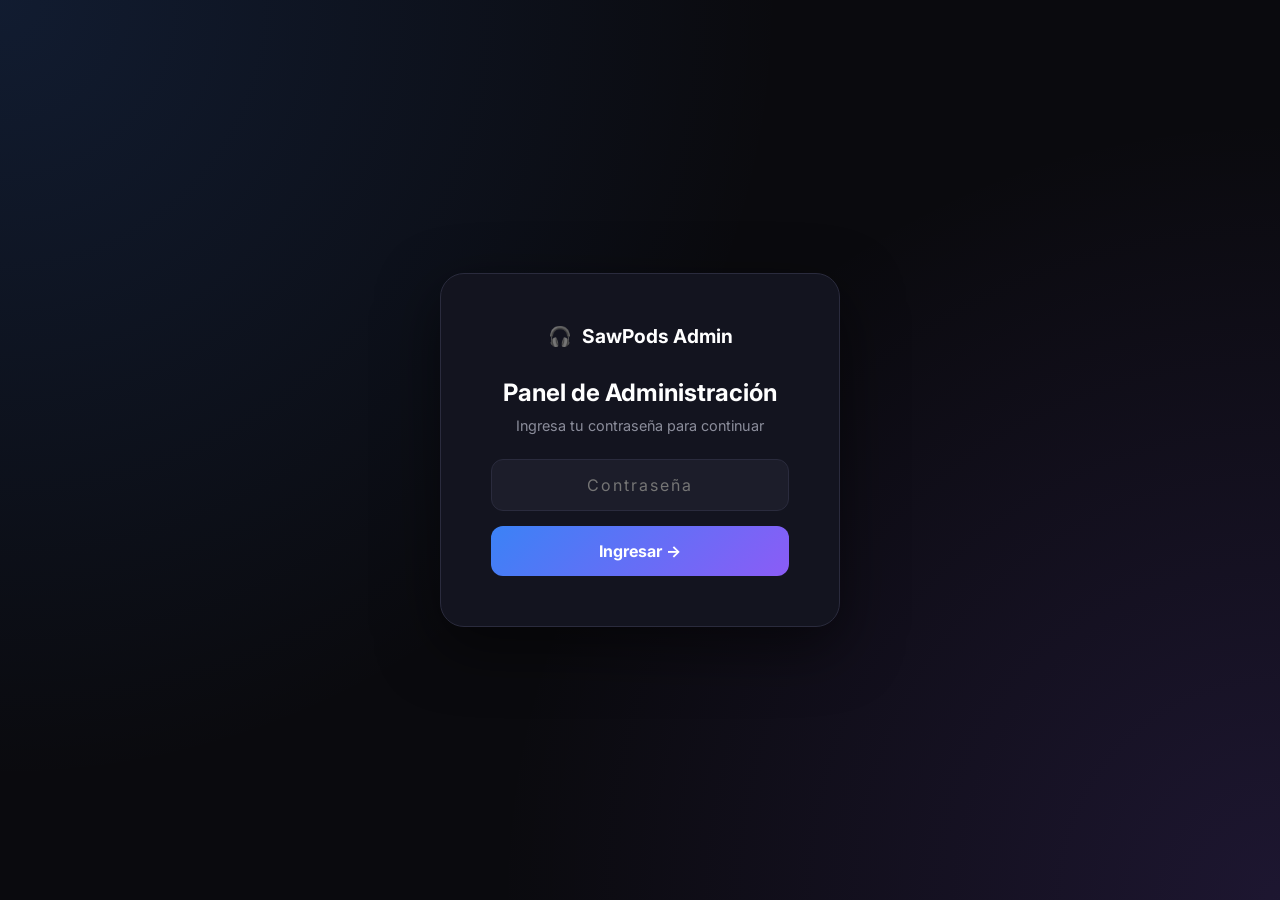
<file: admin.html>
<!DOCTYPE html>
<html lang="es">
<head>
    <meta charset="UTF-8">
    <meta name="viewport" content="width=device-width, initial-scale=1.0">
    <title>Panel de Administración - SawPods</title>
    <link rel="stylesheet" href="admin.css">
    <link href="https://fonts.googleapis.com/css2?family=Inter:wght@300;400;500;600;700;800&display=swap" rel="stylesheet">
</head>
<body>

    <div id="login-screen" class="login-screen">
        <div class="login-box">
            <div class="logo">
                <span class="logo-icon">🎧</span>
                <span class="logo-text">SawPods Admin</span>
            </div>
            <h2>Panel de Administración</h2>
            <p>Ingresa tu contraseña para continuar</p>
            <input type="password" id="admin-password" placeholder="Contraseña" onkeypress="if(event.key==='Enter') loginAdmin()">
            <button onclick="loginAdmin()">Ingresar →</button>
        </div>
    </div>

    <div id="admin-panel" class="admin-panel" style="display: none;">
        
        <header class="admin-header">
            <div class="logo">
                <span class="logo-icon">🎧</span>
                <span class="logo-text">SawPods · Panel de Pedidos</span>
            </div>
            <div class="admin-actions">
                <a href="index.html" class="btn-back">← Ver sitio</a>
                <button class="btn-logout" onclick="logoutAdmin()">Cerrar sesión</button>
            </div>
        </header>

        <section class="stats-grid">
            <div class="stat-card">
                <span class="stat-icon">📦</span>
                <div>
                    <p>Total de Pedidos</p>
                    <h3 id="stat-total">0</h3>
                </div>
            </div>
            <div class="stat-card">
                <span class="stat-icon">⏳</span>
                <div>
                    <p>Pendientes</p>
                    <h3 id="stat-pendientes">0</h3>
                </div>
            </div>
            <div class="stat-card">
                <span class="stat-icon">🚚</span>
                <div>
                    <p>Enviados</p>
                    <h3 id="stat-enviados">0</h3>
                </div>
            </div>
            <div class="stat-card">
                <span class="stat-icon">💰</span>
                <div>
                    <p>Ingresos Estimados</p>
                    <h3 id="stat-ingresos">0 Bs</h3>
                </div>
            </div>
        </section>

        <section class="filters-section">
            <div class="filters">
                <button class="filter-btn active" onclick="filtrarPedidos('Todos', this)">Todos</button>
                <button class="filter-btn" onclick="filtrarPedidos('Pendiente', this)">⏳ Pendientes</button>
                <button class="filter-btn" onclick="filtrarPedidos('Confirmado', this)">✅ Confirmados</button>
                <button class="filter-btn" onclick="filtrarPedidos('Enviado', this)">🚚 Enviados</button>
                <button class="filter-btn" onclick="filtrarPedidos('Entregado', this)">🎉 Entregados</button>
                <button class="filter-btn" onclick="filtrarPedidos('Cancelado', this)">❌ Cancelados</button>
            </div>
            <button class="btn-danger" onclick="borrarTodosLosPedidos()">🗑️ Borrar todos</button>
        </section>

        <section class="table-section">
            <table class="pedidos-table">
                <thead>
                    <tr>
                        <th>ID Pedido</th>
                        <th>Fecha</th>
                        <th>Cliente</th>
                        <th>Teléfono</th>
                        <th>Producto</th>
                        <th>Pago</th>
                        <th>Estado</th>
                        <th>Acciones</th>
                    </tr>
                </thead>
                <tbody id="tabla-pedidos"></tbody>
            </table>
            <div id="sin-pedidos" class="sin-pedidos" style="display: none;">
                <span>📭</span>
                <p>No hay pedidos registrados todavía.</p>
            </div>
        </section>
    </div>

    <div id="modal-detalle" class="modal" style="display: none;">
        <div class="modal-content">
            <span class="close-modal" onclick="cerrarModal()">&times;</span>
            <h2 id="modal-titulo">Detalle del Pedido</h2>
            <div id="modal-body"></div>
        </div>
    </div>

    <script src="admin.js"></script>
</body>
</html>
</file>
<file: admin.css>
/* ================= VARIABLES ================= */
:root {
    --bg-dark: #0a0a0e;
    --bg-card: #13141f;
    --bg-input: #1c1d2a;
    --text-main: #ffffff;
    --text-muted: #8b8d9b;
    --primary-blue: #3b82f6;
    --primary-purple: #8b5cf6;
    --border-color: #2a2b3d;
    --gradient: linear-gradient(135deg, #3b82f6 0%, #8b5cf6 100%);
    --green: #10b981;
    --yellow: #f59e0b;
    --red: #ef4444;
    --purple: #8b5cf6;
}

* { margin: 0; padding: 0; box-sizing: border-box; font-family: 'Inter', sans-serif; }
body { background-color: var(--bg-dark); color: var(--text-main); min-height: 100vh; }

/* ================= LOGIN ================= */
.login-screen {
    display: flex;
    align-items: center;
    justify-content: center;
    min-height: 100vh;
    background: radial-gradient(circle at top left, rgba(59, 130, 246, 0.15), transparent 50%),
                radial-gradient(circle at bottom right, rgba(139, 92, 246, 0.15), transparent 50%);
}

.login-box {
    background: var(--bg-card);
    border: 1px solid var(--border-color);
    padding: 50px;
    border-radius: 24px;
    width: 400px;
    text-align: center;
    box-shadow: 0 20px 60px rgba(0, 0, 0, 0.5);
}

.login-box .logo {
    display: inline-flex;
    align-items: center;
    gap: 10px;
    font-size: 1.2rem;
    font-weight: 700;
    margin-bottom: 30px;
}

.login-box h2 { margin-bottom: 10px; font-size: 1.5rem; }
.login-box p { color: var(--text-muted); margin-bottom: 25px; font-size: 0.9rem; }

.login-box input {
    width: 100%;
    background: var(--bg-input);
    border: 1px solid var(--border-color);
    color: white;
    padding: 15px;
    border-radius: 12px;
    font-size: 1rem;
    margin-bottom: 15px;
    outline: none;
    text-align: center;
    letter-spacing: 2px;
}

.login-box input:focus { border-color: var(--primary-blue); }

.login-box button {
    width: 100%;
    background: var(--gradient);
    color: white;
    border: none;
    padding: 15px;
    border-radius: 12px;
    font-weight: 700;
    font-size: 1rem;
    cursor: pointer;
    transition: opacity 0.3s;
}

.login-box button:hover { opacity: 0.9; }

/* ================= PANEL ================= */
.admin-panel { padding: 0 5% 60px; }

.admin-header {
    display: flex;
    justify-content: space-between;
    align-items: center;
    padding: 25px 0;
    border-bottom: 1px solid var(--border-color);
    margin-bottom: 40px;
    position: sticky;
    top: 0;
    background: var(--bg-dark);
    z-index: 100;
}

.admin-header .logo {
    display: flex;
    align-items: center;
    gap: 10px;
    font-size: 1.1rem;
    font-weight: 700;
}

.admin-actions { display: flex; gap: 15px; align-items: center; }

.btn-back {
    color: var(--text-muted);
    text-decoration: none;
    font-size: 0.9rem;
    transition: color 0.3s;
}

.btn-back:hover { color: var(--text-main); }

.btn-logout {
    background: transparent;
    border: 1px solid var(--red);
    color: var(--red);
    padding: 8px 16px;
    border-radius: 8px;
    cursor: pointer;
    font-size: 0.85rem;
    transition: all 0.3s;
}

.btn-logout:hover { background: var(--red); color: white; }

/* ================= ESTADÍSTICAS ================= */
.stats-grid {
    display: grid;
    grid-template-columns: repeat(auto-fit, minmax(200px, 1fr));
    gap: 20px;
    margin-bottom: 40px;
}

.stat-card {
    background: var(--bg-card);
    border: 1px solid var(--border-color);
    padding: 25px;
    border-radius: 16px;
    display: flex;
    align-items: center;
    gap: 20px;
    transition: transform 0.3s;
}

.stat-card:hover { transform: translateY(-3px); border-color: var(--primary-blue); }
.stat-icon { font-size: 2.5rem; }
.stat-card p { color: var(--text-muted); font-size: 0.85rem; margin-bottom: 5px; }
.stat-card h3 { font-size: 1.8rem; font-weight: 800; }

/* ================= FILTROS ================= */
.filters-section {
    display: flex;
    justify-content: space-between;
    align-items: center;
    margin-bottom: 25px;
    flex-wrap: wrap;
    gap: 15px;
}

.filters { display: flex; gap: 10px; flex-wrap: wrap; }

.filter-btn {
    background: var(--bg-card);
    border: 1px solid var(--border-color);
    color: var(--text-muted);
    padding: 8px 16px;
    border-radius: 50px;
    font-size: 0.85rem;
    cursor: pointer;
    transition: all 0.3s;
}

.filter-btn.active, .filter-btn:hover {
    background: var(--primary-blue);
    color: white;
    border-color: var(--primary-blue);
}

.btn-danger {
    background: transparent;
    border: 1px solid var(--red);
    color: var(--red);
    padding: 8px 16px;
    border-radius: 8px;
    cursor: pointer;
    font-size: 0.85rem;
    transition: all 0.3s;
}

.btn-danger:hover { background: var(--red); color: white; }

/* ================= TABLA ================= */
.table-section {
    background: var(--bg-card);
    border: 1px solid var(--border-color);
    border-radius: 16px;
    overflow: hidden;
}

.pedidos-table {
    width: 100%;
    border-collapse: collapse;
}

.pedidos-table thead { background: var(--bg-input); }

.pedidos-table th {
    padding: 15px;
    text-align: left;
    font-size: 0.75rem;
    font-weight: 700;
    letter-spacing: 1px;
    color: var(--text-muted);
    text-transform: uppercase;
}

.pedidos-table td {
    padding: 15px;
    border-top: 1px solid var(--border-color);
    font-size: 0.9rem;
}

.pedidos-table tbody tr:hover { background: rgba(59, 130, 246, 0.05); }

.pedido-id { font-family: monospace; font-weight: 700; color: var(--primary-blue); }
.pedido-producto { font-weight: 600; }

.estado-badge {
    display: inline-block;
    padding: 4px 12px;
    border-radius: 50px;
    font-size: 0.75rem;
    font-weight: 700;
}

.estado-pendiente { background: rgba(245, 158, 11, 0.15); color: var(--yellow); }
.estado-confirmado { background: rgba(59, 130, 246, 0.15); color: var(--primary-blue); }
.estado-enviado { background: rgba(139, 92, 246, 0.15); color: var(--purple); }
.estado-entregado { background: rgba(16, 185, 129, 0.15); color: var(--green); }
.estado-cancelado { background: rgba(239, 68, 68, 0.15); color: var(--red); }

.acciones { display: flex; gap: 8px; }

.btn-action {
    background: transparent;
    border: 1px solid var(--border-color);
    color: var(--text-muted);
    padding: 5px 10px;
    border-radius: 6px;
    cursor: pointer;
    font-size: 0.75rem;
    transition: all 0.3s;
}

.btn-action:hover { border-color: var(--primary-blue); color: var(--primary-blue); }
.btn-action.eliminar:hover { border-color: var(--red); color: var(--red); }

.sin-pedidos {
    text-align: center;
    padding: 60px 20px;
    color: var(--text-muted);
}

.sin-pedidos span { font-size: 4rem; display: block; margin-bottom: 15px; }

/* ================= MODAL ================= */
.modal {
    position: fixed;
    top: 0; left: 0;
    width: 100%; height: 100%;
    background: rgba(0, 0, 0, 0.8);
    display: flex;
    align-items: center;
    justify-content: center;
    z-index: 1000;
    padding: 20px;
}

.modal-content {
    background: var(--bg-card);
    border: 1px solid var(--border-color);
    border-radius: 20px;
    padding: 40px;
    max-width: 500px;
    width: 100%;
    position: relative;
    max-height: 90vh;
    overflow-y: auto;
}

.close-modal {
    position: absolute;
    top: 15px; right: 20px;
    font-size: 2rem;
    cursor: pointer;
    color: var(--text-muted);
    line-height: 1;
}

.close-modal:hover { color: var(--text-main); }

.modal-content h2 {
    margin-bottom: 25px;
    color: var(--primary-blue);
    font-size: 1.3rem;
}

.modal-row {
    display: flex;
    justify-content: space-between;
    padding: 12px 0;
    border-bottom: 1px solid var(--border-color);
    font-size: 0.9rem;
}

.modal-row:last-child { border-bottom: none; }
.modal-row strong { color: var(--text-muted); font-weight: 500; }
.modal-row span { color: var(--text-main); text-align: right; font-weight: 600; }

/* ================= RESPONSIVE ================= */
@media (max-width: 900px) {
    .admin-header { flex-direction: column; gap: 15px; align-items: flex-start; }
    .admin-actions { width: 100%; justify-content: space-between; }
    .table-section { overflow-x: auto; }
    .pedidos-table { min-width: 800px; }
    .login-box { width: 90%; padding: 30px; }
}
</file>
